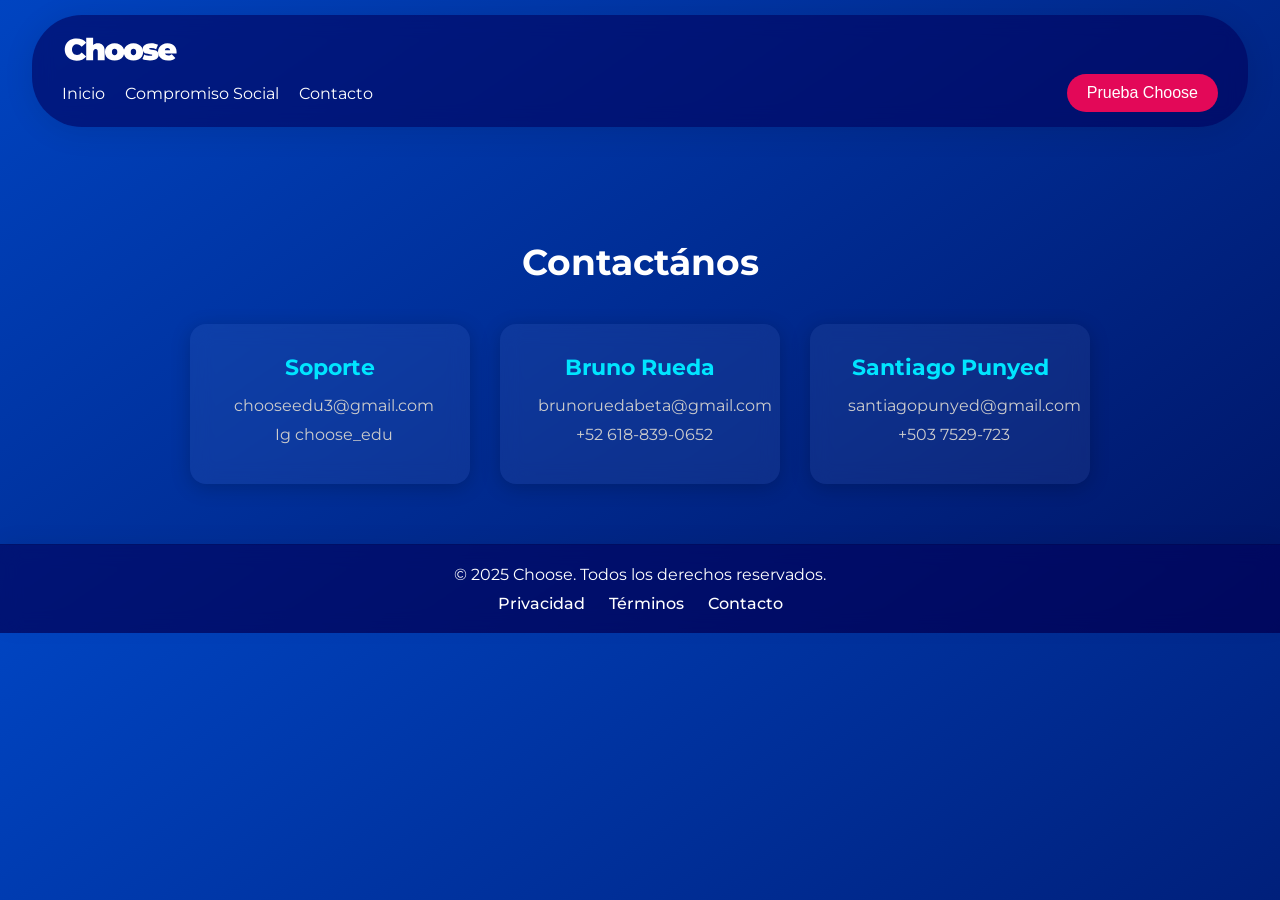
<file: contact.html>
<!DOCTYPE html>
<html lang="es">
<head>
  <meta charset="UTF-8">
  <meta name="viewport" content="width=device-width, initial-scale=1.0">
  <title>Choose</title>
  <link rel="stylesheet" href="css/stylecontact.css">
  <link href="https://fonts.googleapis.com/css2?family=Montserrat:wght@400;600;700&display=swap" rel="stylesheet">

</head>
<body>
  <header>
    <div class="logo">
        <img src="images/logo.svg" alt="Mi Logo">
      </div>
    <nav>
      <ul>
        <li><a href="index.html">Inicio</a></li>
        <li><a href="mision.html">Compromiso Social</a></li>
        <li><a href="contact.html">Contacto</a></li>
      </ul>
      <button class="demo-button">Prueba Choose</button>
    </nav>
  </header>
  <section class="contact-areas">
    <h2>Contactános</h2>
    <div class="area-cards">
      <div class="card">
        <h3>Soporte </h3>
        <p><i class="fas fa-envelope"></i> chooseedu3@gmail.com</p>
        <p><i class="fas fa-phone"></i> Ig choose_edu</p>
      </div>
      <div class="card">
        <h3>Bruno Rueda</h3>
        <p><i class="fas fa-envelope"></i> brunoruedabeta@gmail.com</p>
        <p><i class="fas fa-phone"></i> +52 618-839-0652</p>
      </div>
      <div class="card">
        <h3>Santiago Punyed</h3>
        <p><i class="fas fa-envelope"></i> santiagopunyed@gmail.com</p>
        <p><i class="fas fa-phone"></i> +503 7529-723</p>
      </div>
    </div>
  </section>

  <footer>
    <div class="footer-content">
      <p>&copy; 2025 Choose. Todos los derechos reservados.</p>
      <div class="footer-links">
        <a href="#">Privacidad</a>
        <a href="#">Términos</a>
        <a href="contact.html">Contacto</a>
      </div>
    </div>
  </footer>

</body>
</html>
</file>
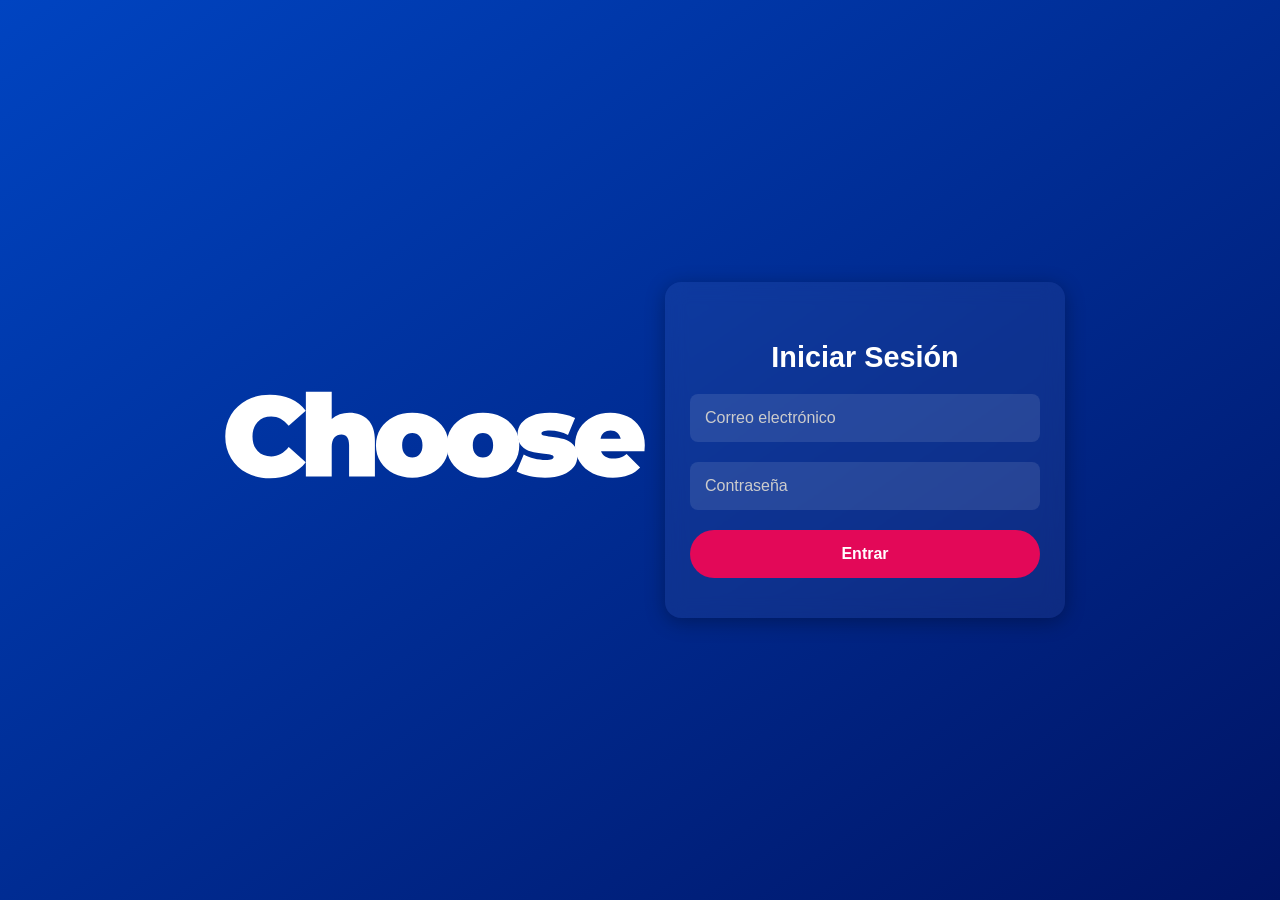
<file: login.html>
<!DOCTYPE html>
<html lang="es">
<head>
  <meta charset="UTF-8">
  <title>Iniciar Sesión</title>
  <link rel="stylesheet" href="css/login.css">
</head>
<body>

<div class="logo">
        <img src="images/logo.svg" alt="Mi Logo">
</div>
<div class="login-container">
  <h1>Iniciar Sesión</h1>
    <input type="email" name="email" placeholder="Correo electrónico" required>
    <input type="password" name="password" placeholder="Contraseña" required>
    <a href="start.html"><button type="submit">Entrar</button></a>

</div>

</body>
</html>
</file>
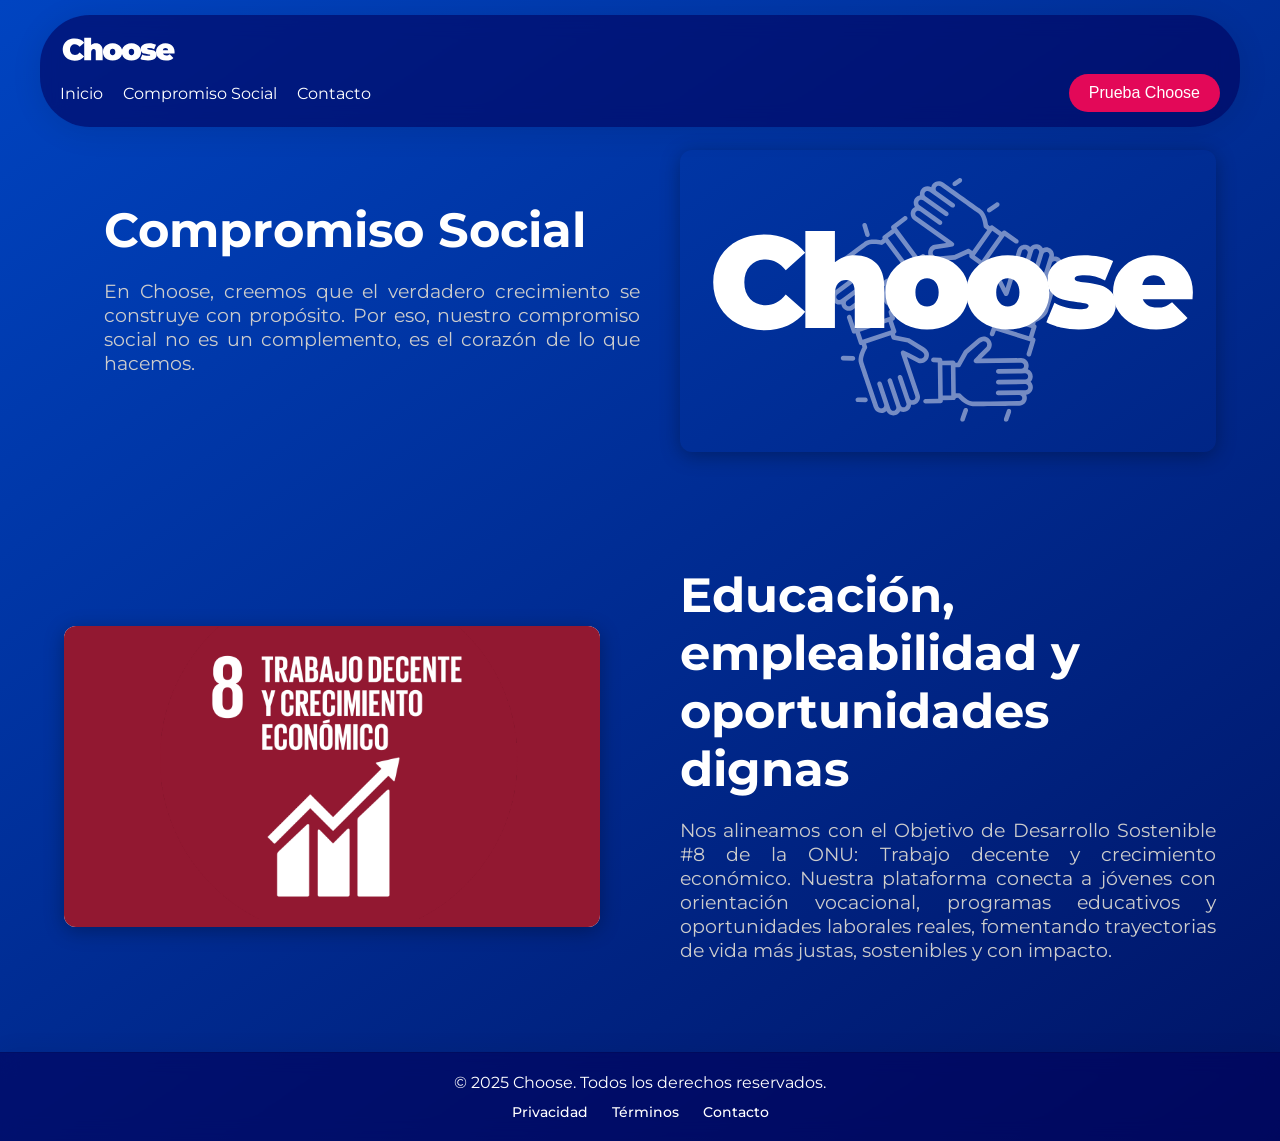
<file: mision.html>
<!DOCTYPE html>
<html lang="es">
<head>
  <meta charset="UTF-8">
  <meta name="viewport" content="width=device-width, initial-scale=1.0">
  <title>Choose</title>
  <link rel="stylesheet" href="css/style.css">
  <link href="https://fonts.googleapis.com/css2?family=Montserrat:wght@400;600;700&display=swap" rel="stylesheet">

</head>
<body>
  <header>
    <div class="logo">
        <img src="images/logo.svg" alt="Mi Logo">
      </div>
    <nav>
      <ul>
        <li><a href="index.html">Inicio</a></li>
        <li><a href="mision.html">Compromiso Social</a></li>
        <li><a href="contact.html">Contacto</a></li>
      </ul>
      <button class="demo-button">Prueba Choose</button>
    </nav>
  </header>

  <section class="hero">
    <div class="hero-text">
      <h1>Compromiso Social </h1>
      <p>En Choose, creemos que el verdadero crecimiento se construye con propósito. Por eso, nuestro compromiso social no es un complemento, es el corazón de lo que hacemos.</p>
    </div>
    <div class="hero-image2">
        <img src="images/compromisosocial.svg" alt="Demo" />
      </div>
  </section>

  <section class="hero2">
    <div class="hero-image2">
        <img src="images/ods.svg" alt="Demo" />
      </div>
    <div class="hero-text">
      <h1>Educación, empleabilidad y oportunidades dignas </h1>
      <p>Nos alineamos con el Objetivo de Desarrollo Sostenible #8 de la ONU: Trabajo decente y crecimiento económico. 
        Nuestra plataforma conecta a jóvenes con orientación vocacional, programas educativos y oportunidades laborales reales, 
        fomentando trayectorias de vida más justas, sostenibles y con impacto.</p>
    </div>
    
  </section>

  <footer>
    <div class="footer-content">
      <p>&copy; 2025 Choose. Todos los derechos reservados.</p>
      <div class="footer-links">
        <a href="#">Privacidad</a>
        <a href="#">Términos</a>
        <a href="contact.html">Contacto</a>
      </div>
    </div>
  </footer>

</body>
</html>
</file>
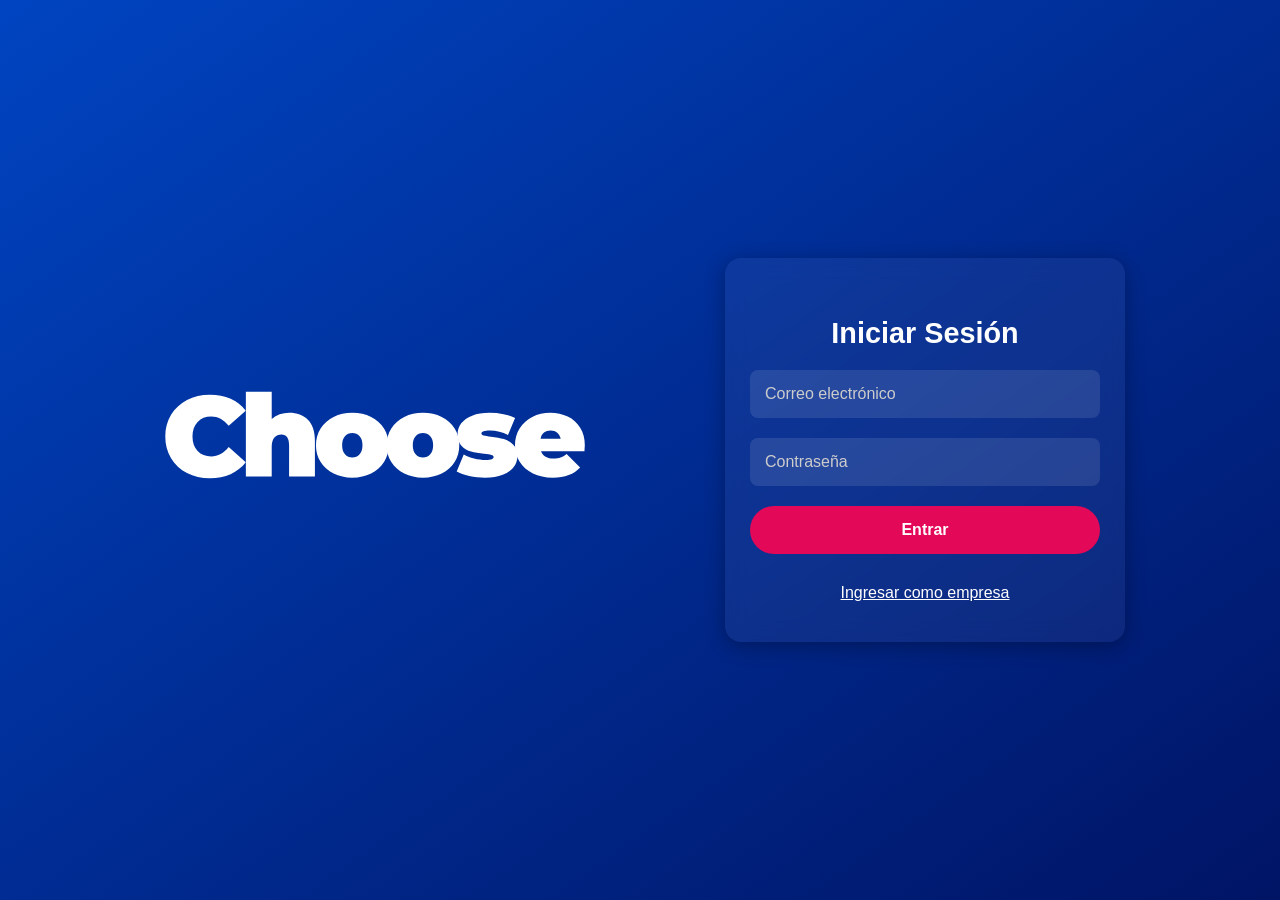
<file: choseeproyecto/login.html>
<!DOCTYPE html>
<html lang="es">
<head>
  <meta charset="UTF-8">
  <title>Iniciar Sesión</title>
  <link rel="stylesheet" href="css/login.css">
</head>
<body>

<div class="logo">
        <img src="images/logo.svg" alt="Mi Logo">
</div>
<div class="login-container">
  <h1>Iniciar Sesión</h1>
  <form id="login-form" action="start.html">
    <input type="email" id="email-input" name="email" placeholder="Correo electrónico" required>
    <input type="password" id="password-input" name="password" placeholder="Contraseña" required>
    <a href="start.html"><button type="submit">Entrar</button></a>
    <a href="#" id="toggle-login-link" class="company-login-link">Ingresar como empresa</a>
  </form>
</div>

<script>
  // Handle toggle between user and company login
  const toggleLink = document.getElementById('toggle-login-link');
  const emailInput = document.getElementById('email-input');
  const passwordInput = document.getElementById('password-input');
  const loginForm = document.getElementById('login-form');
  let isCompanyLogin = false;

  toggleLink.addEventListener('click', (e) => {
    e.preventDefault();
    isCompanyLogin = !isCompanyLogin; // Toggle the state

    if (isCompanyLogin) {
      // Switch to company login
      emailInput.placeholder = 'Correo electrónico de la empresa';
      toggleLink.textContent = '¿Tiene una cuenta de usuario? Ingresar como usuario';
      loginForm.action = 'entprofile.html';
    } else {
      // Switch to user login
      emailInput.placeholder = 'Correo electrónico';
      toggleLink.textContent = '¿Tiene una cuenta de empresa? Ingresar como empresa';
      loginForm.action = 'start.html';
    }

    // Clear inputs on toggle
    emailInput.value = '';
    passwordInput.value = '';
  });
</script>

</body>
</html>
</file>
<file: css/stylecontact.css>
/* Reset */
* {
    margin: 0;
    padding: 0;
    box-sizing: border-box;
  }
  
  body {
    font-family: 'Montserrat', sans-serif;
    background: linear-gradient(145deg, #0044c1, #001465);
    color: white;
    padding-top: 180px; /* espacio suficiente para el header fijo */
  }
  
  /* Header */
  header {
    position: fixed;
    top: 15px;
    left: 50%;
    transform: translateX(-50%);
    width: 95%;
    padding: 15px 30px;
    background-color: rgba(0, 0, 91, 0.6);
    border-radius: 50px;
    backdrop-filter: blur(10px);
    box-shadow: 0 4px 30px rgba(0, 0, 0, 0.1);
    z-index: 1000;
  }

  .logo img {
    height: 40px;
    object-fit: contain;
  }
  
  nav {
    display: flex;
    justify-content: space-between;
    align-items: center;
  }
  
  nav ul {
    list-style: none;
    display: flex;
    gap: 20px;
  }
  
  nav a {
    text-decoration: none;
    color: white;
    transition: color 0.3s ease;
  }
  
  nav a:hover {
    color: #e30858;
  }
  
  /* Contact Section */
  .contact-section {
    text-align: center;
    padding: 60px 20px;
  }
  
  .contact-section h1 {
    font-size: 48px;
    margin-bottom: 10px;
  }
  
  .contact-section p {
    font-size: 18px;
    margin-bottom: 30px;
    color: #cccccc;
  }
  
  form {
    max-width: 600px;
    margin: 0 auto;
    background: rgba(255, 255, 255, 0.05);
    padding: 30px;
    border-radius: 16px;
    backdrop-filter: blur(10px);
    box-shadow: 0 4px 20px rgba(0, 0, 0, 0.3);
  }
  
  .form-group {
    margin-bottom: 20px;
  }
  
  input,
  textarea {
    width: 100%;
    padding: 15px;
    border: none;
    border-radius: 10px;
    font-size: 16px;
    font-family: inherit;
    background-color: rgba(255, 255, 255, 0.1);
    color: white;
  }
  
  input::placeholder,
  textarea::placeholder {
    color: #cccccc;
  }
  
  input:focus,
  textarea:focus {
    outline: none;
    background-color: rgba(255, 255, 255, 0.15);
  }
  
  textarea {
    resize: none;
  }
  
  /* Contact by Areas */
  .contact-areas {
    text-align: center;
    padding: 60px 20px;
  }
  
  .contact-areas h2 {
    font-size: 36px;
    margin-bottom: 40px;
    color: #ffffff;
  }
  
  .area-cards {
    display: flex;
    flex-wrap: wrap;
    justify-content: center;
    gap: 30px;
  }
  
  .card {
    background: rgba(255, 255, 255, 0.05);
    backdrop-filter: blur(10px);
    border-radius: 16px;
    padding: 30px;
    width: 280px;
    color: white;
    box-shadow: 0 4px 20px rgba(0, 0, 0, 0.2);
    transition: transform 0.3s ease, background 0.3s ease;
  }
  
  .card:hover {
    transform: translateY(-5px);
    background: rgba(255, 255, 255, 0.08);
  }
  
  .card h3 {
    margin-bottom: 15px;
    font-size: 22px;
    color: #00e5ff;
  }
  
  .card p {
    font-size: 16px;
    margin: 10px 0;
    color: #cccccc;
  }
  
  .card i {
    margin-right: 8px;
    color: #e30858;
  }

  .demo-button {
    padding: 10px 20px;
    background-color: #e30858;
    color: white;
    border: none;
    border-radius: 20px;
    font-size: 16px;
    cursor: pointer;
    transition: background-color 0.3s ease;
    margin-left: 20px;
  } 
  
  footer {
    width: 100%;
    padding: 20px 60px;
    background: rgba(0,0, 91, 0.6);
    backdrop-filter: blur(10px);
    border-top: 1px solid rgba(0, 0, 0, 0.1);
    position: relative;
    bottom: 0;
    color: #ffff;
    font-family: 'Montserrat', sans-serif;
    box-shadow: 0 -4px 20px rgba(0, 0, 0, 0.05);
  }
  
  .footer-content {
    display: flex;
    flex-direction: column;
    align-items: center;
    gap: 10px;
  }
  
  .footer-links a {
    margin: 0 10px;
    text-decoration: none;
    color: #ffff;
    font-weight: 500;
    transition: color 0.2s ease;
  }
  
  .footer-links a:hover {
    color: #007BFF;
  }
</file>
<file: css/login.css>
/* General */
body {
  background: linear-gradient(145deg, #0044c1, #001465);
  font-family: 'Montserrat', sans-serif;
  display: flex;
  flex-direction: row; /* Default for desktop */
  justify-content: center;
  align-items: center;
  min-height: 100vh;
  margin: 0;
  color: white;
  padding: 20px 15px; /* Reduced side padding for desktop */
  box-sizing: border-box;
}

/* Login Container */
.login-container {
  background: rgba(255, 255, 255, 0.05);
  padding: 40px 25px; /* Reduced side padding for desktop */
  border-radius: 16px;
  backdrop-filter: blur(10px);
  box-shadow: 0 4px 20px rgba(0, 0, 0, 0.3);
  text-align: center;
  width: 100%;
  max-width: 400px;
  box-sizing: border-box;
}

.login-container h1 {
  margin-bottom: 20px;
  font-size: clamp(1.6rem, 4vw, 1.8rem);
}

input {
  width: 100%; /* Full width for consistency */
  padding: 15px;
  margin-bottom: 20px;
  border-radius: 8px;
  border: none;
  background: rgba(255, 255, 255, 0.1);
  color: white;
  font-size: 1rem;
  box-sizing: border-box;
}

input::placeholder {
  color: #ccc;
}

button {
  width: 100%; /* Full width for consistency */
  padding: 15px;
  background: #e30858;
  border: none;
  border-radius: 25px;
  color: white;
  font-weight: bold;
  cursor: pointer;
  font-size: 1rem;
  transition: background 0.3s ease;
  touch-action: manipulation;
  min-height: 48px;
}

button:hover {
  background: #00bcd4;
}

.logo img {
  height: 150px;
  max-width: 100%;
  object-fit: contain;
  margin-bottom: 20px;
}

/* Responsive Design */

/* Tablets (max-width: 1024px) */
@media screen and (max-width: 1024px) {
  body {
    flex-direction: column;
    align-items: center;
    padding: 15px 10px; /* Reduced side padding */
  }

  .login-container {
    max-width: 500px;
    padding: 48px 20px; /* Reduced side padding (30px → 20px) */
  }

  .login-container h1 {
    font-size: clamp(1.9rem, 4.5vw, 2.2rem); /* 1.2x desktop */
  }

  input {
    padding: 18px;
    margin-bottom: 24px;
    font-size: 1.2rem;
  }

  button {
    padding: 18px;
    font-size: 1.2rem;
    min-height: 58px;
  }

  .logo img {
    height: 180px; /* 1.2x desktop */
  }
}

/* Mobile (max-width: 768px) */
@media screen and (max-width: 768px) {
  body {
    flex-direction: column;
    align-items: stretch;
    padding: 10px 5px; /* Minimal side padding for clarity */
  }

  .login-container {
    max-width: 100%;
    padding: 60px 15px; /* Reduced side padding (30px → 15px) */
  }

  .login-container h1 {
    font-size: clamp(2.1rem, 6vw, 2.4rem); /* 1.5x desktop */
    margin-bottom: 30px;
  }

  input {
    padding: 22.5px;
    margin-bottom: 30px;
    font-size: 1.5rem;
  }

  button {
    padding: 22.5px;
    font-size: 1.5rem;
    min-height: 72px;
  }

  .logo img {
    height: 225px; /* 1.5x desktop */
  }
}

/* Very Small Screens (max-width: 480px) */
@media screen and (max-width: 480px) {
  body {
    padding: 10px 3px; /* Ultra-minimal side padding */
  }

  .login-container {
    padding: 45px 10px; /* Reduced side padding (22.5px → 10px) */
  }

  .login-container h1 {
    font-size: clamp(1.8rem, 5.5vw, 2.1rem);
    margin-bottom: 24px;
  }

  input {
    padding: 18px;
    margin-bottom: 24px;
    font-size: 1.35rem;
  }

  button {
    padding: 18px;
    font-size: 1.35rem;
    min-height: 66px;
  }

  .logo img {
    height: 180px;
  }
}
</file>
<file: css/style.css>
/* Reset */
* {
  margin: 0;
  padding: 0;
  box-sizing: border-box;
}

/* General */
body {
  font-family: 'Montserrat', sans-serif;
  background: linear-gradient(145deg, #0044c1, #001465);
  color: white;
  min-height: 100vh;
  display: flex;
  flex-direction: column;
}

/* Header */
header {
  position: fixed;
  top: 15px;
  left: 50%;
  transform: translateX(-50%);
  width: 95%;
  max-width: 1200px; /* Limit width on large screens */
  padding: 15px 20px;
  background-color: rgba(0, 0, 91, 0.6);
  border-radius: 50px;
  backdrop-filter: blur(10px);
  box-shadow: 0 4px 30px rgba(0, 0, 0, 0.1);
  z-index: 1000;
}

.logo img {
  height: 40px;
  object-fit: contain;
}

nav {
  display: flex;
  justify-content: space-between;
  align-items: center;
}

nav ul {
  list-style: none;
  display: flex;
  gap: 20px;
}

nav a {
  text-decoration: none;
  color: white;
  font-size: 1rem;
  transition: color 0.3s ease;
}

nav a:hover {
  color: #e30858;
}

/* Hero Section */
.hero {
  display: flex;
  align-items: center;
  justify-content: space-between;
  padding: 150px 5% 60px; /* Use % for responsive padding */
  gap: 40px;
  background: transparent;
  color: white;
  max-width: 1400px;
  margin: 0 auto;
}

.hero2 {
  display: flex;
  align-items: center;
  justify-content: space-between;
  padding: 50px 5% 60px;
  gap: 40px;
  background: transparent;
  color: white;
  max-width: 1400px;
  margin: 0 auto;
}

.hero-image img {
  width: 100%;
  max-width: 300px;
  height: auto;
  border-radius: 12px;
  box-shadow: 0 4px 20px rgba(0, 0, 0, 0.3);
}

.hero-image2 img {
  width: 100%;
  max-width: 600px;
  height: auto;
  border-radius: 12px;
  box-shadow: 0 4px 20px rgba(0, 0, 0, 0.3);
}

.hero-image, .hero-image2 {
  flex: 1;
}

.hero-text {
  flex: 1;
  font-family: 'Montserrat', sans-serif;
  padding-left: 40px;
}

.hero-text h1 {
  font-size: clamp(2rem, 5vw, 3rem); /* Responsive font size */
  margin-bottom: 20px;
}

.hero-text p {
  font-size: clamp(1rem, 3vw, 1.2rem);
  margin-bottom: 30px;
  color: #cccccc;
  text-align: justify;
}

.hero-button {
  display: inline-block;
  padding: 12px 30px;
  background-color: #e30858;
  color: white;
  text-decoration: none;
  border-radius: 8px;
  font-weight: bold;
  font-size: 1rem;
  transition: background-color 0.3s ease;
  touch-action: manipulation; /* Improve touch responsiveness */
}

.hero-button:hover {
  background-color: #00bcd4;
}

.btn {
  display: inline-block;
  padding: 12px 24px;
  background-color: #00e5ff;
  color: #121212;
  text-decoration: none;
  border-radius: 8px;
  font-weight: bold;
  font-size: 1rem;
  transition: background-color 0.3s ease;
  touch-action: manipulation;
}

.btn:hover {
  background-color: #00bcd4;
}

.demo-button {
  display: inline-block;
  padding: 10px 20px;
  background-color: #e30858;
  color: white;
  border: none;
  border-radius: 20px;
  font-size: 1rem;
  cursor: pointer;
  transition: background-color 0.3s ease;
  margin-left: 20px;
  touch-action: manipulation;
}

.demo-button:hover {
  background-color: #00bcd4;
}

/* Footer */
footer {
  width: 100%;
  padding: 20px 5%;
  background: rgba(0, 0, 91, 0.6);
  backdrop-filter: blur(10px);
  border-top: 1px solid rgba(0, 0, 0, 0.1);
  color: #ffff;
  font-family: 'Montserrat', sans-serif;
  box-shadow: 0 -4px 20px rgba(0, 0, 0, 0.05);
  margin-top: auto;
}

.footer-content {
  display: flex;
  flex-direction: column;
  align-items: center;
  gap: 10px;
}

.footer-links a {
  margin: 0 10px;
  text-decoration: none;
  color: #ffff;
  font-weight: 500;
  font-size: 0.9rem;
  transition: color 0.2s ease;
}

.footer-links a:hover {
  color: #007BFF;
}

/* Responsive Design */

/* Tablet and below (max-width: 1024px) */
@media (max-width: 1024px) {
  header {
      padding: 10px 15px;
      width: 90%;
  }

  .logo img {
      height: 35px;
  }

  nav ul {
      gap: 15px;
  }

  nav a {
      font-size: 0.9rem;
  }

  .hero, .hero2 {
      flex-direction: column;
      padding: 120px 5% 40px;
      gap: 30px;
  }

  .hero-text {
      padding-left: 0;
      text-align: center;
  }

  .hero-text h1 {
      font-size: clamp(1.8rem, 4vw, 2.5rem);
  }

  .hero-text p {
      font-size: clamp(0.9rem, 2.5vw, 1.1rem);
      text-align: center;
  }

  .hero-image img {
      max-width: 250px;
  }

  .hero-image2 img {
      max-width: 500px;
  }

  .hero-button, .btn, .demo-button {
      padding: 10px 25px;
      font-size: 0.9rem;
  }

  .demo-button {
      margin-left: 10px;
  }

  footer {
      padding: 15px 5%;
  }

  .footer-links a {
      font-size: 0.8rem;
      margin: 0 8px;
  }
}

/* Mobile (max-width: 768px) */
@media (max-width: 768px) {
  header {
      top: 10px;
      padding: 8px 10px;
      width: 95%;
      border-radius: 25px;
  }

  nav {
      gap: 10px;
  }

  nav ul {
      gap: 10px;
  }

  nav a {
      font-size: 0.85rem;
  }

  .logo img {
      height: 30px;
  }

  .hero, .hero2 {
      padding: 100px 5% 30px;
      gap: 20px;
  }

  .hero-text h1 {
      font-size: clamp(1.5rem, 6vw, 2rem);
  }

  .hero-text p {
      font-size: clamp(0.85rem, 4vw, 1rem);
  }

  .hero-image img {
      max-width: 200px;
  }

  .hero-image2 img {
      max-width: 100%;
  }

  .hero-button, .btn, .demo-button {
      padding: 8px 20px;
      font-size: 0.85rem;
      min-width: 120px; /* Ensure touch-friendly size */
  }

  .demo-button {
      margin-left: 0;
      margin-top: 10px;
  }

  footer {
      padding: 10px 5%;
  }

  .footer-content {
      gap: 8px;
  }

  .footer-links a {
      font-size: 0.75rem;
      margin: 0 5px;
  }
}

/* Very small screens (max-width: 480px) */
@media (max-width: 480px) {
  header {
      padding: 6px 8px;
  }

  .logo img {
      height: 25px;
  }

  nav a {
      font-size: 0.8rem;
  }

  .hero, .hero2 {
      padding: 80px 5% 20px;
  }

  .hero-text h1 {
      font-size: clamp(1.2rem, 5vw, 1.8rem);
  }

  .hero-text p {
      font-size: clamp(0.8rem, 3.5vw, 0.9rem);
  }

  .hero-image img {
      max-width: 150px;
  }

  .hero-button, .btn, .demo-button {
      padding: 6px 15px;
      font-size: 0.8rem;
      min-width: 100px;
  }
}
</file>
<file: choseeproyecto/css/login.css>
/* General */
body {
  background: linear-gradient(145deg, #0044c1, #001465);
  font-family: 'Montserrat', sans-serif;
  display: flex;
  flex-direction: row; /* Default for desktop */
  justify-content: center;
  align-items: center;
  min-height: 100vh;
  margin: 0;
  color: white;
  padding: 20px 15px; /* Reduced side padding for desktop */
  box-sizing: border-box;
}

/* Logo */
.logo {
  margin-left: 0; /* Ensures no extra space on the left, pulling the logo to the left edge */
  margin-right: 120px; /* Increased to push logo further left */
}

/* Logo Image */
.logo img {
  height: 150px;
  max-width: 100%;
  object-fit: contain;
  margin-bottom: 20px;
}

/* Added to style the text-based logo (retained from previous) */
.logo-text {
  font-size: clamp(3rem, 6vw, 5rem); /* Match the size in the image */
  font-weight: bold;
  color: white;
  margin: 0;
  text-align: center;
}

/* Login Container */
.login-container {
  background: rgba(255, 255, 255, 0.05);
  padding: 40px 25px; /* Reduced side padding for desktop */
  border-radius: 16px;
  backdrop-filter: blur(10px);
  box-shadow: 0 4px 20px rgba(0, 0, 0, 0.3);
  text-align: center;
  width: 100%;
  max-width: 400px;
  box-sizing: border-box;
}

.login-container h1 {
  margin-bottom: 20px;
  font-size: clamp(1.6rem, 4vw, 1.8rem);
}

input {
  width: 100%; /* Full width for consistency */
  padding: 15px;
  margin-bottom: 20px;
  border-radius: 8px;
  border: none;
  background: rgba(255, 255, 255, 0.1);
  color: white;
  font-size: 1rem;
  box-sizing: border-box;
}

input::placeholder {
  color: #ccc;
}

button {
  width: 100%; /* Full width for consistency */
  padding: 15px;
  background: #e30858;
  border: none;
  border-radius: 25px;
  color: white;
  font-weight: bold;
  cursor: pointer;
  font-size: 1rem;
  transition: background 0.3s ease;
  touch-action: manipulation;
  min-height: 48px;
}

button:hover {
  background: #00bcd4;
}

/* Company Login Link */
.company-login-link {
  font-family: 'Montserrat', sans-serif;
  font-size: 1rem;
  color: #ffffff;
  text-decoration: underline;
  margin-top: 30px;
  display: inline-block;
  transition: color 0.3s ease;
}

.company-login-link:hover {
  color: #e30858;
}

/* Responsive Design */

/* Tablets (max-width: 1024px) */
@media screen and (max-width: 1024px) {
  body {
    flex-direction: column;
    align-items: center;
    padding: 15px 10px; /* Reduced side padding */
  }

  .logo {
    margin-left: 0; /* Reset for column layout */
    margin-right: 0; /* Reset for column layout */
    margin-bottom: 20px;
  }

  .logo img {
    height: 180px; /* 1.2x desktop */
  }

  .logo-text {
    font-size: clamp(2.5rem, 5vw, 4rem);
  }

  .login-container {
    max-width: 500px;
    padding: 48px 20px; /* Reduced side padding (30px → 20px) */
  }

  .login-container h1 {
    font-size: clamp(1.9rem, 4.5vw, 2.2rem); /* 1.2x desktop */
  }

  input {
    padding: 18px;
    margin-bottom: 24px;
    font-size: 1.2rem;
  }

  button {
    padding: 18px;
    font-size: 1.2rem;
    min-height: 58px;
  }

  .company-login-link {
    font-size: 1.1rem;
  }
}

/* Mobile (max-width: 768px) */
@media screen and (max-width: 768px) {
  body {
    flex-direction: column;
    align-items: stretch;
    padding: 10px 5px; /* Minimal side padding for clarity */
  }

  .logo {
    margin-left: 0; /* Reset for column layout */
    margin-right: 0; /* Reset for column layout */
    margin-bottom: 30px;
  }

  .logo img {
    height: 225px; /* 1.5x desktop */
  }

  .logo-text {
    font-size: clamp(2rem, 4.5vw, 3.5rem);
  }

  .login-container {
    max-width: 100%;
    padding: 60px 15px; /* Reduced side padding (30px → 15px) */
  }

  .login-container h1 {
    font-size: clamp(2.1rem, 6vw, 2.4rem); /* 1.5x desktop */
    margin-bottom: 30px;
  }

  input {
    padding: 22.5px;
    margin-bottom: 30px;
    font-size: 1.5rem;
  }

  button {
    padding: 22.5px;
    font-size: 1.5rem;
    min-height: 72px;
  }

  .company-login-link {
    font-size: 1.2rem;
  }
}

/* Very Small Screens (max-width: 480px) */
@media screen and (max-width: 480px) {
  body {
    padding: 10px 3px; /* Ultra-minimal side padding */
  }

  .logo {
    margin-left: 0; /* Reset for column layout */
    margin-right: 0; /* Reset for column layout */
    margin-bottom: 30px;
  }

  .logo img {
    height: 180px;
  }

  .logo-text {
    font-size: clamp(1.8rem, 4vw, 3rem);
  }

  .login-container {
    padding: 45px 10px; /* Reduced side padding (22.5px → 10px) */
  }

  .login-container h1 {
    font-size: clamp(1.8rem, 5.5vw, 2.1rem);
    margin-bottom: 24px;
  }

  input {
    padding: 18px;
    margin-bottom: 24px;
    font-size: 1.35rem;
  }

  button {
    padding: 18px;
    font-size: 1.35rem;
    min-height: 66px;
  }

  .company-login-link {
    font-size: 1rem;
  }
}
</file>
